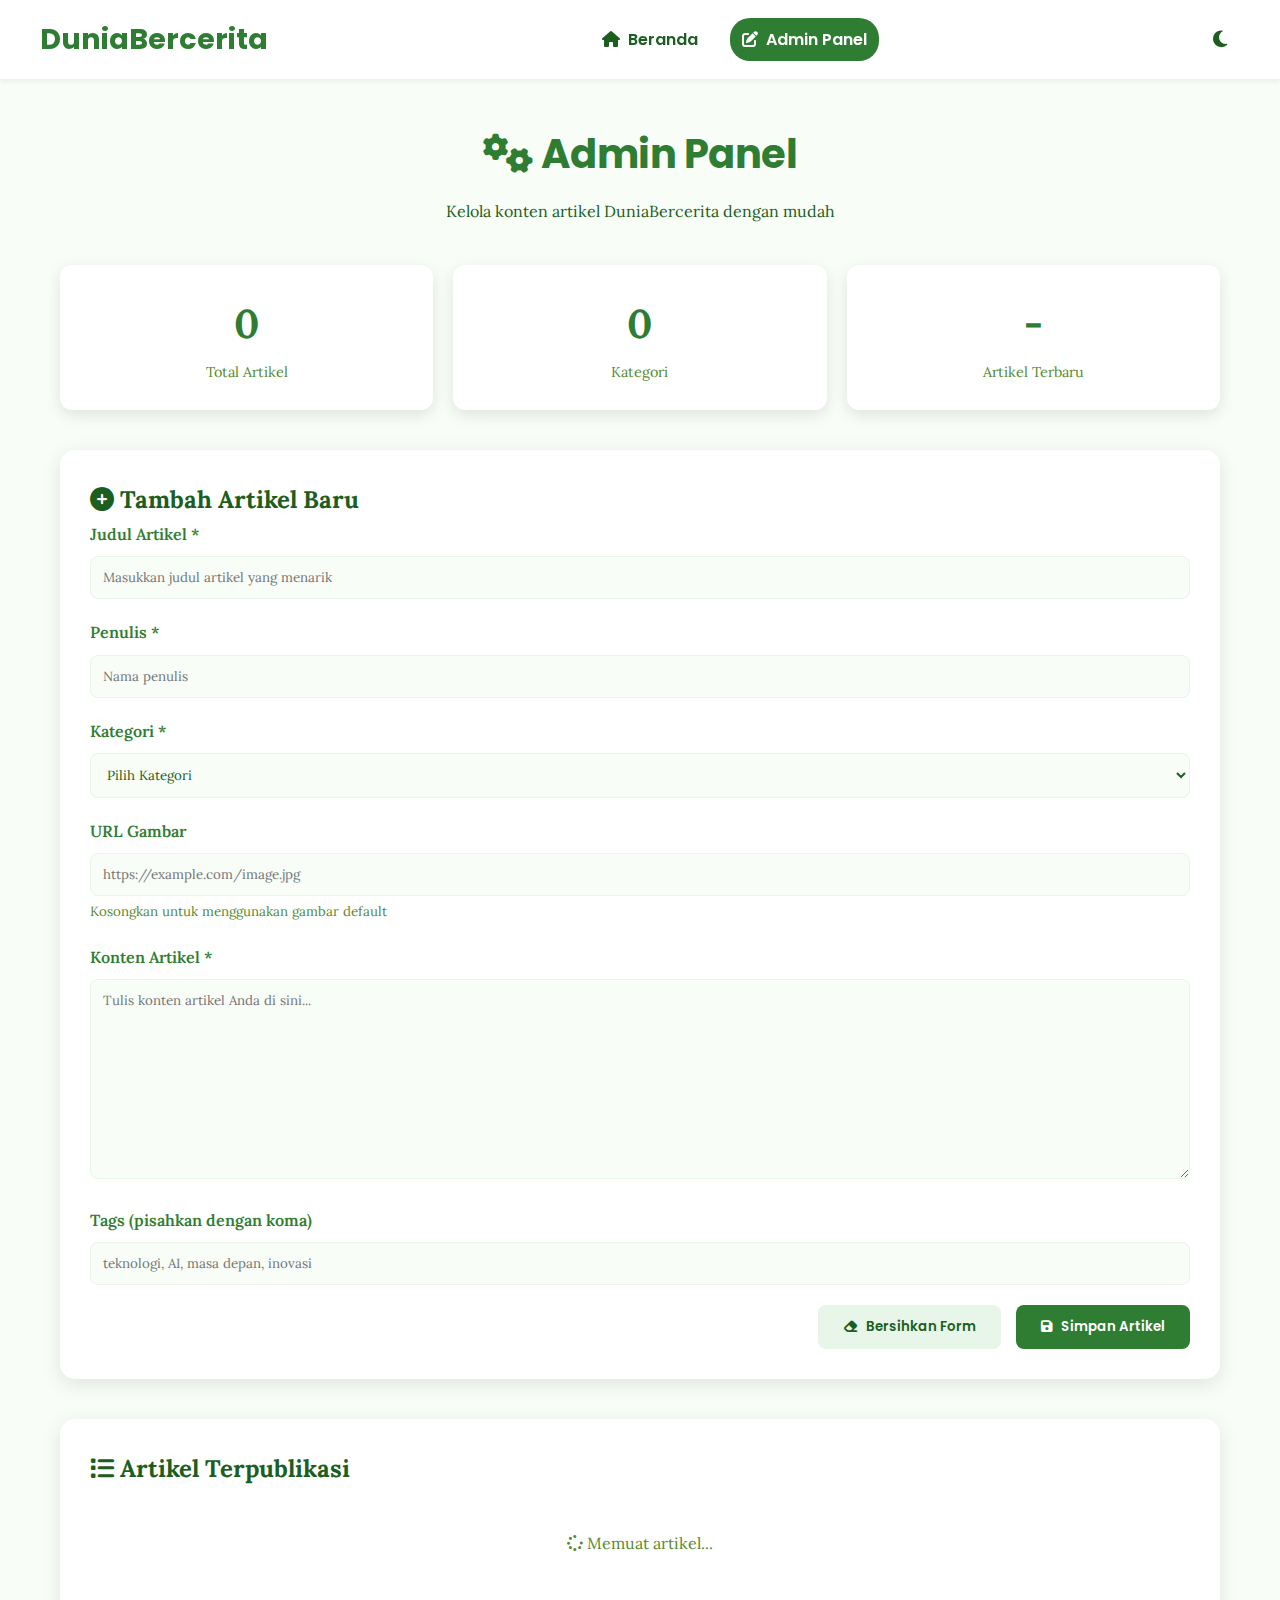
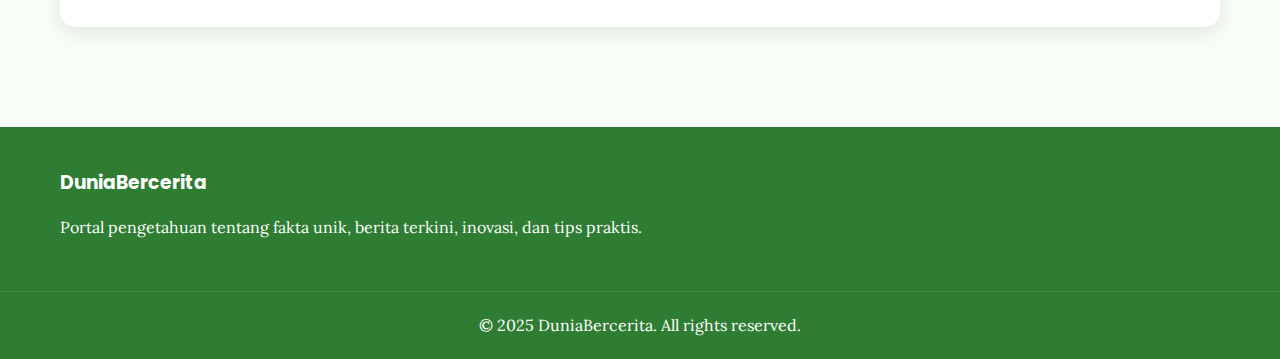
<file: admin.html>
<!DOCTYPE html>
<html lang="id">
<head>
    <meta charset="UTF-8">
    <meta name="viewport" content="width=device-width, initial-scale=1.0">
    <title>Admin Panel - DuniaBercerita</title>
    <link href="https://fonts.googleapis.com/css2?family=Lora:ital,wght@0,400;0,700;1,400&family=Poppins:wght@600;700&display=swap" rel="stylesheet">
    <link rel="stylesheet" href="https://cdnjs.cloudflare.com/ajax/libs/font-awesome/6.4.0/css/all.min.css">
    <link rel="stylesheet" href="css/style.css">
    <link rel="stylesheet" href="css/responsive.css">
    <style>
        .admin-container {
            max-width: 1200px;
            margin: 40px auto;
            padding: 0 20px;
        }

        .admin-header {
            text-align: center;
            margin-bottom: 40px;
        }

        .admin-header h1 {
            color: var(--primary-color);
            margin-bottom: 10px;
            font-size: 2.5rem;
        }

        .admin-stats {
            display: grid;
            grid-template-columns: repeat(auto-fit, minmax(200px, 1fr));
            gap: 20px;
            margin-bottom: 40px;
        }

        .stat-card {
            background: var(--card-bg);
            padding: 25px;
            border-radius: 12px;
            text-align: center;
            box-shadow: 0 5px 15px rgba(0,0,0,0.1);
        }

        .stat-number {
            font-size: 2.5rem;
            font-weight: bold;
            color: var(--primary-color);
            display: block;
        }

        .stat-label {
            color: var(--meta-color);
            font-size: 0.9rem;
        }

        .form-container {
            background: var(--card-bg);
            padding: 30px;
            border-radius: 15px;
            box-shadow: 0 5px 20px rgba(0,0,0,0.1);
            margin-bottom: 40px;
        }

        .form-group {
            margin-bottom: 20px;
        }

        .form-group label {
            display: block;
            margin-bottom: 8px;
            font-weight: 600;
            color: var(--primary-color);
        }

        .form-group input,
        .form-group textarea,
        .form-group select {
            width: 100%;
            padding: 12px;
            border: 1px solid var(--border-color);
            border-radius: 8px;
            background: var(--bg-color);
            color: var(--text-color);
            font-family: 'Lora', serif;
            transition: border-color 0.3s;
        }

        .form-group input:focus,
        .form-group textarea:focus,
        .form-group select:focus {
            outline: none;
            border-color: var(--primary-color);
            box-shadow: 0 0 0 2px rgba(46, 125, 50, 0.1);
        }

        .form-group textarea {
            min-height: 200px;
            resize: vertical;
        }

        .form-actions {
            display: flex;
            gap: 15px;
            justify-content: flex-end;
            flex-wrap: wrap;
        }

        .btn {
            padding: 12px 25px;
            border: none;
            border-radius: 8px;
            cursor: pointer;
            font-family: 'Poppins', sans-serif;
            font-weight: 600;
            transition: all 0.3s;
            display: flex;
            align-items: center;
            gap: 8px;
        }

        .btn-primary {
            background: var(--primary-color);
            color: white;
        }

        .btn-primary:hover {
            background: var(--secondary-color);
            transform: translateY(-2px);
        }

        .btn-secondary {
            background: var(--border-color);
            color: var(--text-color);
        }

        .btn-secondary:hover {
            background: var(--meta-color);
            color: white;
        }

        .articles-list {
            background: var(--card-bg);
            padding: 30px;
            border-radius: 15px;
            box-shadow: 0 5px 20px rgba(0,0,0,0.1);
        }

        .article-item {
            padding: 20px;
            border: 1px solid var(--border-color);
            border-radius: 8px;
            margin-bottom: 15px;
            display: flex;
            justify-content: space-between;
            align-items: center;
            transition: all 0.3s;
        }

        .article-item:hover {
            border-color: var(--accent-color);
            transform: translateX(5px);
        }

        .article-info h3 {
            margin-bottom: 5px;
            color: var(--primary-color);
        }

        .article-meta {
            color: var(--meta-color);
            font-size: 0.9rem;
        }

        .article-actions {
            display: flex;
            gap: 10px;
        }

        .btn-small {
            padding: 8px 15px;
            font-size: 0.8rem;
        }

        .btn-danger {
            background: #f44336;
            color: white;
        }

        .btn-danger:hover {
            background: #d32f2f;
        }

        .btn-success {
            background: #4caf50;
            color: white;
        }

        .notification {
            padding: 15px 20px;
            border-radius: 8px;
            margin-bottom: 20px;
            display: none;
            animation: slideIn 0.3s ease;
        }

        .notification.success {
            background: #4caf50;
            color: white;
        }

        .notification.error {
            background: #f44336;
            color: white;
        }

        .notification.warning {
            background: #ff9800;
            color: white;
        }

        @keyframes slideIn {
            from {
                opacity: 0;
                transform: translateY(-10px);
            }
            to {
                opacity: 1;
                transform: translateY(0);
            }
        }

        .loading {
            text-align: center;
            padding: 40px;
            color: var(--meta-color);
        }

        .empty-state {
            text-align: center;
            padding: 40px;
            color: var(--meta-color);
        }

        .empty-state i {
            font-size: 3rem;
            margin-bottom: 15px;
            color: var(--border-color);
        }
    </style>
</head>
<body>
    <header>
        <div class="header-content">
            <div class="logo-section">
                <button class="mobile-menu-btn" id="mobile-menu-btn">
                    <i class="fas fa-bars"></i>
                </button>
                <h1><a href="index.html">DuniaBercerita</a></h1>
            </div>
            
            <nav class="nav-menu" id="nav-menu">
                <a href="index.html" class="nav-link"><i class="fas fa-home"></i> <span>Beranda</span></a>
                <a href="admin.html" class="nav-link active"><i class="fas fa-edit"></i> <span>Admin Panel</span></a>
            </nav>
            
            <div class="action-buttons">
                <button class="theme-toggle" id="theme-toggle" title="Ubah tema">
                    <i class="fas fa-moon"></i>
                </button>
            </div>
        </div>
    </header>

    <main>
        <div class="admin-container">
            <div class="admin-header">
                <h1><i class="fas fa-cogs"></i> Admin Panel</h1>
                <p>Kelola konten artikel DuniaBercerita dengan mudah</p>
            </div>

            <div class="admin-stats">
                <div class="stat-card">
                    <span class="stat-number" id="total-articles">0</span>
                    <span class="stat-label">Total Artikel</span>
                </div>
                <div class="stat-card">
                    <span class="stat-number" id="total-categories">0</span>
                    <span class="stat-label">Kategori</span>
                </div>
                <div class="stat-card">
                    <span class="stat-number" id="latest-article">-</span>
                    <span class="stat-label">Artikel Terbaru</span>
                </div>
            </div>

            <div id="notification" class="notification"></div>

            <div class="form-container">
                <h2><i class="fas fa-plus-circle"></i> Tambah Artikel Baru</h2>
                <form id="article-form">
                    <div class="form-group">
                        <label for="title">Judul Artikel *</label>
                        <input type="text" id="title" name="title" required placeholder="Masukkan judul artikel yang menarik">
                    </div>

                    <div class="form-group">
                        <label for="author">Penulis *</label>
                        <input type="text" id="author" name="author" required placeholder="Nama penulis">
                    </div>

                    <div class="form-group">
                        <label for="category">Kategori *</label>
                        <select id="category" name="category" required>
                            <option value="">Pilih Kategori</option>
                            <option value="berita">Berita</option>
                            <option value="fakta-unik">Fakta Unik</option>
                            <option value="inovasi">Inovasi</option>
                            <option value="tips">Tips Praktis</option>
                            <option value="teknologi">Teknologi</option>
                            <option value="sains">Sains</option>
                            <option value="kesehatan">Kesehatan</option>
                            <option value="budaya">Budaya</option>
                        </select>
                    </div>

                    <div class="form-group">
                        <label for="image">URL Gambar</label>
                        <input type="url" id="image" name="image" placeholder="https://example.com/image.jpg">
                        <small style="color: var(--meta-color); margin-top: 5px; display: block;">
                            Kosongkan untuk menggunakan gambar default
                        </small>
                    </div>

                    <div class="form-group">
                        <label for="content">Konten Artikel *</label>
                        <textarea id="content" name="content" required placeholder="Tulis konten artikel Anda di sini..."></textarea>
                    </div>

                    <div class="form-group">
                        <label for="tags">Tags (pisahkan dengan koma)</label>
                        <input type="text" id="tags" name="tags" placeholder="teknologi, AI, masa depan, inovasi">
                    </div>

                    <div class="form-actions">
                        <button type="button" class="btn btn-secondary" onclick="clearForm()">
                            <i class="fas fa-eraser"></i> Bersihkan Form
                        </button>
                        <button type="submit" class="btn btn-primary">
                            <i class="fas fa-save"></i> Simpan Artikel
                        </button>
                    </div>
                </form>
            </div>

            <div class="articles-list">
                <h2><i class="fas fa-list"></i> Artikel Terpublikasi</h2>
                <div id="articles-list">
                    <div class="loading">
                        <i class="fas fa-spinner fa-spin"></i> Memuat artikel...
                    </div>
                </div>
            </div>
        </div>
    </main>

    <footer>
        <div class="footer-content">
            <div class="footer-section">
                <h3>DuniaBercerita</h3>
                <p>Portal pengetahuan tentang fakta unik, berita terkini, inovasi, dan tips praktis.</p>
            </div>
        </div>
        <div class="footer-bottom">
            <p>&copy; 2025 DuniaBercerita. All rights reserved.</p>
        </div>
    </footer>

    <script src="js/main.js"></script>
    <script src="js/cms-editor.js"></script>
    <script src="js/cms-articles.js"></script>
</body>
</html>
</file>
<file: css/responsive.css>
/* --- Responsive (Tablet) --- */
@media (max-width: 1024px) {
  .hero {
    grid-template-columns: 1fr;
    text-align: center;
    gap: 30px;
  }
  
  .hero-content h2 {
    font-size: 2.2rem;
  }
  
  .articles-grid {
    grid-template-columns: repeat(auto-fit, minmax(300px, 1fr));
  }
}

/* --- Responsive (Mobile) --- */
@media (max-width: 768px) {
  h1 {
    font-size: 1.5rem;
  }
  
  .article-title {
    font-size: 2rem;
  }
  
  header {
    padding: 10px;
  }
  
  .header-content {
    padding: 0 10px;
    flex-wrap: wrap;
  }
  
  .nav-menu {
    display: none;
    width: 100%;
    flex-direction: column;
    gap: 10px;
    margin-top: 15px;
    padding-top: 15px;
    border-top: 1px solid var(--border-color);
  }
  
  .nav-menu.active {
    display: flex;
  }
  
  .mobile-menu-btn {
    display: flex;
  }
  
  main {
    margin: 20px auto;
    padding: 0 10px;
  }
  
  button {
    padding: 6px 10px;
    font-size: 0.9rem;
  }
  
  .action-buttons {
    gap: 5px;
  }
  
  /* Hero Section Mobile */
  .hero {
    margin: 20px auto;
    gap: 20px;
  }
  
  .hero-content h2 {
    font-size: 1.8rem;
  }
  
  .hero-content p {
    font-size: 1rem;
  }
  
  /* Articles Grid Mobile */
  .articles-grid {
    grid-template-columns: 1fr;
    gap: 20px;
  }
  
  .article-card {
    margin-bottom: 20px;
  }
  
  /* Categories Mobile */
  .categories-grid {
    grid-template-columns: 1fr;
    gap: 15px;
  }
  
  .category-card {
    padding: 20px 15px;
  }
  
  /* Image Gallery Mobile */
  .image-gallery {
    grid-template-columns: 1fr;
  }
  
  /* Share Buttons Mobile */
  .share-buttons {
    flex-direction: column;
  }
  
  .share-buttons button {
    justify-content: center;
  }
  
  /* Footer Mobile */
  .footer-content {
    grid-template-columns: 1fr;
    gap: 30px;
    text-align: center;
  }
  
  .footer-section p {
    justify-content: center;
  }
}

/* --- Responsive (Small Mobile) --- */
@media (max-width: 480px) {
  .hero-content h2 {
    font-size: 1.5rem;
  }
  
  .featured-articles h2,
  .categories h2,
  .related-articles h2 {
    font-size: 1.5rem;
  }
  
  .article-title {
    font-size: 1.7rem;
  }
  
  .article-content h2 {
    font-size: 1.4rem;
  }
  
  .article-content h3 {
    font-size: 1.2rem;
  }
  
  .cta-button {
    padding: 10px 25px;
    font-size: 0.9rem;
  }
  
  .footer-content {
    padding: 30px 15px;
  }
}
</file>
<file: css/style.css>
/* Reset & base */
* {
  margin: 0;
  padding: 0;
  box-sizing: border-box;
}

:root {
  --primary-color: #2e7d32; /* Hijau gelap */
  --secondary-color: #4caf50; /* Hijau medium */
  --accent-color: #81c784; /* Hijau muda */
  --bg-color: #f8fdf8; /* Putih dengan nuansa hijau sangat muda */
  --text-color: #1b5e20; /* Hijau sangat gelap untuk teks */
  --header-bg: #ffffff;
  --border-color: #e8f5e9; /* Hijau sangat muda untuk border */
  --meta-color: #558b2f; /* Hijau zaitun untuk meta info */
  --card-bg: #ffffff;
  --footer-bg: #2e7d32;
  --footer-text: #ffffff;
}

.dark {
  --primary-color: #81c784; /* Hijau muda */
  --secondary-color: #4caf50; /* Hijau medium */
  --accent-color: #2e7d32; /* Hijau gelap */
  --bg-color: #1a231a; /* Hijau gelap untuk background */
  --text-color: #e8f5e9; /* Putih kehijauan untuk teks */
  --header-bg: #263228; /* Hijau gelap untuk header */
  --border-color: #37474f; /* Abu-abu kehijauan untuk border */
  --meta-color: #a5d6a7; /* Hijau muda untuk meta info */
  --card-bg: #263228;
  --footer-bg: #1a231a;
  --footer-text: #e8f5e9;
}

body {
  font-family: 'Lora', serif;
  background-color: var(--bg-color);
  color: var(--text-color);
  transition: background-color 0.3s, color 0.3s;
  line-height: 1.7;
  min-height: 100vh;
  display: flex;
  flex-direction: column;
}

main {
  flex: 1;
}

/* --- HEADER & NAVIGATION --- */
header {
  background-color: var(--header-bg);
  border-bottom: 1px solid var(--border-color);
  position: sticky;
  top: 0;
  z-index: 100;
  padding: 15px 20px;
  box-shadow: 0 2px 4px rgba(0, 0, 0, 0.05);
}

.header-content {
  max-width: 1200px;
  margin: 0 auto;
  display: flex;
  justify-content: space-between;
  align-items: center;
}

.logo-section {
  display: flex;
  align-items: center;
  gap: 15px;
}

h1 {
  font-family: 'Poppins', sans-serif;
  font-size: 1.8rem;
  font-weight: 700;
  color: var(--primary-color);
}

h1 a {
  text-decoration: none;
  color: inherit;
}

.nav-menu {
  display: flex;
  gap: 20px;
}

.nav-link {
  text-decoration: none;
  color: var(--text-color);
  font-family: 'Poppins', sans-serif;
  font-weight: 600;
  padding: 8px 12px;
  border-radius: 20px;
  transition: all 0.2s;
  position: relative;
  display: flex;
  align-items: center;
  gap: 8px;
}

.nav-link:hover {
  background-color: var(--accent-color);
  color: white;
}

.nav-link.active {
  background-color: var(--primary-color);
  color: white;
}

.action-buttons {
  display: flex;
  gap: 10px;
  align-items: center;
}

/* Tombol Mode Minimalis */
.theme-toggle {
  background: none;
  border: none;
  cursor: pointer;
  width: 40px;
  height: 40px;
  border-radius: 50%;
  display: flex;
  align-items: center;
  justify-content: center;
  transition: all 0.3s;
  color: var(--text-color);
  position: relative;
  overflow: hidden;
}

.theme-toggle:hover {
  background-color: var(--border-color);
}

.theme-toggle i {
  font-size: 1.2rem;
  transition: transform 0.3s;
}

.theme-toggle:hover i {
  transform: rotate(30deg);
}

/* Tombol lainnya */
button {
  padding: 8px 15px;
  cursor: pointer;
  border: 1px solid var(--border-color);
  border-radius: 20px;
  background-color: var(--header-bg);
  color: var(--text-color);
  transition: all 0.2s;
  font-family: 'Poppins', sans-serif;
  display: flex;
  align-items: center;
  gap: 8px;
}

button:hover {
  background-color: var(--accent-color);
  color: white;
}

/* Menu mobile */
.mobile-menu-btn {
  display: none;
  background: none;
  border: none;
  font-size: 1.5rem;
  color: var(--text-color);
  cursor: pointer;
  width: 40px;
  height: 40px;
  border-radius: 50%;
  align-items: center;
  justify-content: center;
}

.mobile-menu-btn:hover {
  background-color: var(--border-color);
}

/* --- HERO SECTION --- */
.hero {
  max-width: 1200px;
  margin: 40px auto;
  padding: 0 20px;
  display: grid;
  grid-template-columns: 1fr 1fr;
  gap: 40px;
  align-items: center;
}

.hero-content h2 {
  font-family: 'Poppins', sans-serif;
  font-size: 2.5rem;
  color: var(--primary-color);
  margin-bottom: 20px;
  line-height: 1.2;
}

.hero-content p {
  font-size: 1.1rem;
  margin-bottom: 30px;
  color: var(--text-color);
}

.cta-button {
  display: inline-block;
  padding: 12px 30px;
  background-color: var(--primary-color);
  color: white;
  text-decoration: none;
  border-radius: 25px;
  font-family: 'Poppins', sans-serif;
  font-weight: 600;
  transition: all 0.3s;
}

.cta-button:hover {
  background-color: var(--secondary-color);
  transform: translateY(-2px);
}

.hero-image img {
  width: 100%;
  border-radius: 10px;
  box-shadow: 0 10px 30px rgba(0, 0, 0, 0.1);
}

/* --- FEATURED ARTICLES --- */
.featured-articles {
  max-width: 1200px;
  margin: 60px auto;
  padding: 0 20px;
}

.featured-articles h2 {
  font-family: 'Poppins', sans-serif;
  font-size: 2rem;
  color: var(--primary-color);
  text-align: center;
  margin-bottom: 40px;
}

.articles-grid {
  display: grid;
  grid-template-columns: repeat(auto-fit, minmax(350px, 1fr));
  gap: 30px;
}

.article-card {
  background-color: var(--card-bg);
  border-radius: 10px;
  overflow: hidden;
  box-shadow: 0 5px 15px rgba(0, 0, 0, 0.1);
  transition: transform 0.3s, box-shadow 0.3s;
}

.article-card:hover {
  transform: translateY(-5px);
  box-shadow: 0 10px 25px rgba(0, 0, 0, 0.15);
}

.article-image {
  height: 200px;
  overflow: hidden;
}

.article-image img {
  width: 100%;
  height: 100%;
  object-fit: cover;
  transition: transform 0.3s;
}

.article-card:hover .article-image img {
  transform: scale(1.05);
}

.article-content {
  padding: 20px;
}

.article-content h3 {
  font-family: 'Poppins', sans-serif;
  font-size: 1.3rem;
  margin-bottom: 10px;
}

.article-content h3 a {
  text-decoration: none;
  color: var(--primary-color);
}

.article-content h3 a:hover {
  color: var(--secondary-color);
}

.article-meta {
  color: var(--meta-color);
  font-size: 0.9rem;
  margin-bottom: 15px;
}

.read-more {
  display: inline-block;
  color: var(--primary-color);
  text-decoration: none;
  font-weight: 600;
  margin-top: 15px;
  transition: color 0.3s;
}

.read-more:hover {
  color: var(--secondary-color);
}

/* --- CATEGORIES --- */
.categories {
  max-width: 1200px;
  margin: 60px auto;
  padding: 0 20px;
}

.categories h2 {
  font-family: 'Poppins', sans-serif;
  font-size: 2rem;
  color: var(--primary-color);
  text-align: center;
  margin-bottom: 40px;
}

.categories-grid {
  display: grid;
  grid-template-columns: repeat(auto-fit, minmax(250px, 1fr));
  gap: 20px;
}

.category-card {
  background-color: var(--card-bg);
  padding: 30px 20px;
  border-radius: 10px;
  text-align: center;
  box-shadow: 0 5px 15px rgba(0, 0, 0, 0.1);
  transition: transform 0.3s;
  border: 1px solid var(--border-color);
}

.category-card:hover {
  transform: translateY(-5px);
}

.category-card i {
  font-size: 2.5rem;
  color: var(--primary-color);
  margin-bottom: 15px;
}

.category-card h3 {
  font-family: 'Poppins', sans-serif;
  margin-bottom: 10px;
  color: var(--primary-color);
}

/* --- ABOUT SECTION --- */
.about {
  max-width: 1200px;
  margin: 60px auto;
  padding: 40px 20px;
  background-color: var(--card-bg);
  border-radius: 10px;
  text-align: center;
}

.about h2 {
  font-family: 'Poppins', sans-serif;
  font-size: 2rem;
  color: var(--primary-color);
  margin-bottom: 20px;
}

.about p {
  max-width: 800px;
  margin: 0 auto 20px;
  font-size: 1.1rem;
}

/* --- ARTICLE DETAIL --- */
.article-detail {
  max-width: 800px;
  margin: 30px auto;
  padding: 0 20px;
}

.article-title {
  font-family: 'Poppins', sans-serif;
  font-size: 2.5rem;
  margin-bottom: 5px;
  line-height: 1.2;
  color: var(--primary-color);
}

.meta-info {
  color: var(--meta-color);
  font-size: 0.9rem;
  margin-bottom: 30px;
  border-bottom: 1px solid var(--border-color);
  padding-bottom: 15px;
  font-family: sans-serif;
}

.reading-time {
  background-color: var(--accent-color);
  color: white;
  padding: 2px 8px;
  border-radius: 10px;
  font-size: 0.8rem;
}

.featured-image {
  margin-bottom: 30px;
}

.featured-image img {
  width: 100%;
  border-radius: 10px;
}

.article-content h2 {
  font-family: 'Poppins', sans-serif;
  font-size: 1.8rem;
  margin-top: 30px;
  margin-bottom: 10px;
  color: var(--primary-color);
}

.article-content h3 {
  font-family: 'Poppins', sans-serif;
  font-size: 1.4rem;
  margin-top: 30px;
  margin-bottom: 10px;
  color: var(--primary-color);
}

.article-content p {
  margin-bottom: 20px;
}

.article-content ul {
  margin: 20px 0 20px 20px;
  list-style-type: disc;
}

.article-content li {
  margin-bottom: 8px;
}

blockquote {
  border-left: 4px solid var(--primary-color);
  padding-left: 20px;
  margin: 30px 0;
  font-style: italic;
  color: var(--meta-color);
}

/* --- GALERI GAMBAR --- */
.image-gallery {
  display: grid;
  grid-template-columns: repeat(auto-fit, minmax(250px, 1fr));
  gap: 15px;
  margin: 30px 0;
  padding: 10px;
  border: 1px solid var(--border-color);
  border-radius: 8px;
  background-color: var(--header-bg);
}

.gallery-item {
  position: relative;
  overflow: hidden;
  border-radius: 8px;
}

.gallery-item img {
  width: 100%;
  height: auto;
  display: block;
  border-radius: 4px;
  object-fit: cover;
  transition: transform 0.3s ease;
  cursor: pointer;
}

.gallery-item img:hover {
  transform: scale(1.02);
}

.image-loading {
  position: absolute;
  top: 0;
  left: 0;
  width: 100%;
  height: 100%;
  display: flex;
  justify-content: center;
  align-items: center;
  background-color: rgba(0, 0, 0, 0.1);
  color: var(--text-color);
}

.image-modal {
  display: none;
  position: fixed;
  top: 0;
  left: 0;
  width: 100%;
  height: 100%;
  background-color: rgba(0, 0, 0, 0.8);
  z-index: 1000;
  justify-content: center;
  align-items: center;
}

.image-modal img {
  max-width: 90%;
  max-height: 90%;
  border-radius: 8px;
}

.close-modal {
  position: absolute;
  top: 20px;
  right: 30px;
  color: white;
  font-size: 40px;
  font-weight: bold;
  cursor: pointer;
}

/* --- ARTICLE TAGS --- */
.article-tags {
  margin: 30px 0;
  display: flex;
  flex-wrap: wrap;
  gap: 10px;
}

.tag {
  background-color: var(--accent-color);
  color: white;
  padding: 5px 12px;
  border-radius: 15px;
  font-size: 0.9rem;
  font-family: 'Poppins', sans-serif;
}

/* --- SHARE SECTION --- */
.share-section {
  margin-top: 30px;
  padding-top: 20px;
  border-top: 1px solid var(--border-color);
}

.share-section h3 {
  font-family: 'Poppins', sans-serif;
  margin-bottom: 15px;
  color: var(--primary-color);
}

.share-buttons {
  display: flex;
  gap: 10px;
  margin-top: 10px;
  flex-wrap: wrap;
}

/* --- RELATED ARTICLES --- */
.related-articles {
  max-width: 1200px;
  margin: 60px auto;
  padding: 0 20px;
}

.related-articles h2 {
  font-family: 'Poppins', sans-serif;
  font-size: 2rem;
  color: var(--primary-color);
  margin-bottom: 30px;
  text-align: center;
}

/* --- FOOTER --- */
footer {
  background-color: var(--footer-bg);
  color: var(--footer-text);
  margin-top: 60px;
}

.footer-content {
  max-width: 1200px;
  margin: 0 auto;
  padding: 40px 20px;
  display: grid;
  grid-template-columns: repeat(auto-fit, minmax(250px, 1fr));
  gap: 40px;
}

.footer-section h3 {
  font-family: 'Poppins', sans-serif;
  margin-bottom: 15px;
  color: white;
}

.footer-section ul {
  list-style: none;
}

.footer-section ul li {
  margin-bottom: 8px;
}

.footer-section a {
  color: var(--footer-text);
  text-decoration: none;
  transition: color 0.3s;
}

.footer-section a:hover {
  color: var(--accent-color);
}

.footer-section p {
  display: flex;
  align-items: center;
  gap: 10px;
  margin-bottom: 10px;
}

.footer-bottom {
  border-top: 1px solid rgba(255, 255, 255, 0.1);
  padding: 20px;
  text-align: center;
}
</file>
